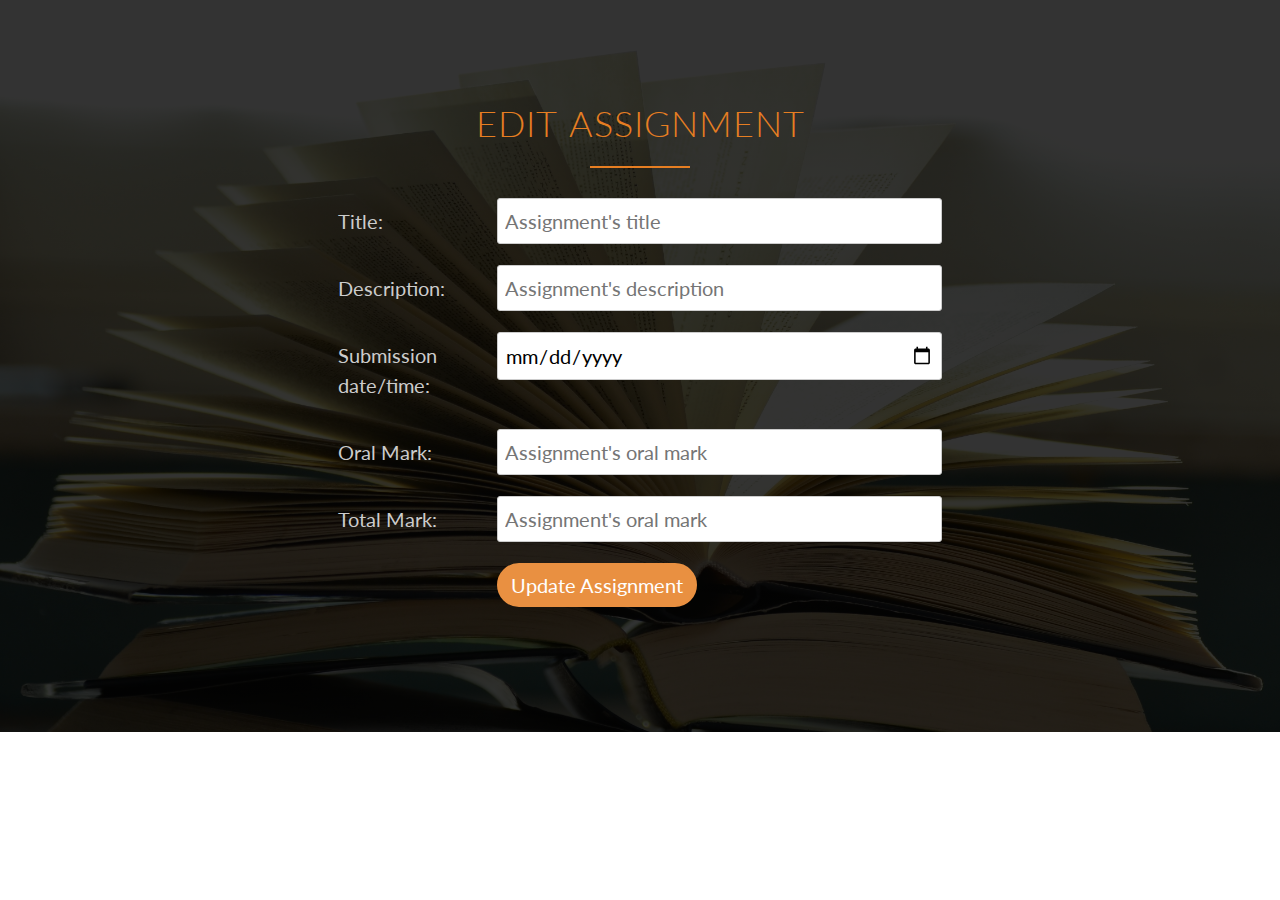
<file: editAssignment.html>
<!DOCTYPE html>
<html lang="en">
<head>
        <meta charset="UTF-8">
        <meta name="viewport" content="width=device-width, initial-scale=1.0">
        <meta http-equiv="X-UA-Compatible" content="ie=edge">
        <link rel="stylesheet" href="https://stackpath.bootstrapcdn.com/bootstrap/4.3.1/css/bootstrap.min.css"
            integrity="sha384-ggOyR0iXCbMQv3Xipma34MD+dH/1fQ784/j6cY/iJTQUOhcWr7x9JvoRxT2MZw1T" crossorigin="anonymous">
        <link rel="stylesheet" type="text/css" href="resources/css/style.css">
        <link href="https://fonts.googleapis.com/css?family=Lato:100,300,300i,400&display=swap" rel="stylesheet">
        <script src="https://code.jquery.com/jquery-3.3.1.slim.min.js"
            integrity="sha384-q8i/X+965DzO0rT7abK41JStQIAqVgRVzpbzo5smXKp4YfRvH+8abtTE1Pi6jizo"
            crossorigin="anonymous"></script>
        <script src="https://cdnjs.cloudflare.com/ajax/libs/popper.js/1.14.7/umd/popper.min.js"
            integrity="sha384-UO2eT0CpHqdSJQ6hJty5KVphtPhzWj9WO1clHTMGa3JDZwrnQq4sF86dIHNDz0W1"
            crossorigin="anonymous"></script>
        <script src="https://stackpath.bootstrapcdn.com/bootstrap/4.3.1/js/bootstrap.min.js"
            integrity="sha384-JjSmVgyd0p3pXB1rRibZUAYoIIy6OrQ6VrjIEaFf/nJGzIxFDsf4x0xIM+B07jRM"
            crossorigin="anonymous"></script>
        <script src="resources/js/validation.js"></script>
    <title>Document</title>
</head>
<body>
        <section id="sectionAssignment" class="editSection">
                <div class="container">
                    <h2>Edit Assignment</h2>
                    <div class="row justify-content-center">
                        <div class="col-10">
                            <form class="assignment-form" onsubmit="return confirmation()" action="#" autocomplete="on">
                                <div class="form-group row justify-content-center">
                                    <label for="titleAssignment" class="col-2 col-form-label">Title:</label>
                                    <div class="col-6">
                                        <input id="titleAssignment" type="text" name="titleAssignment"
                                            placeholder="Assignment's title" maxlength="20" size="21">
                                    </div>
                                </div>
                                <div class="form-group row justify-content-center">
                                    <label for="description" class="col-2 col-form-label">Description:</label>
                                    <div class="col-6">
                                        <input id="description" type="text" name="description"
                                            placeholder="Assignment's description" maxlength="20" size="21">
                                    </div>
                                </div>
                                <div class="form-group row justify-content-center">
                                    <label for="subDateTime" class="col-2 col-form-label">Submission date/time:</label>
                                    <div class="col-6">
                                        <input id="subDateTime" type="date" name="subDateTime"
                                            placeholder="Assignment's date & time">
                                    </div>
                                </div>
                                <div class="form-group row justify-content-center">
                                    <label for="oralMark" class="col-2 col-form-label">Oral Mark:</label>
                                    <div class="col-6">
                                        <input id="oralMark" type="number" name="oralMark" placeholder="Assignment's oral mark"
                                            min="0" max="10">
                                    </div>
                                </div>
                                <div class="form-group row justify-content-center">
                                    <label for="totalMark" class="col-2 col-form-label">Total Mark:</label>
                                    <div class="col-6">
                                        <input id="totalMark" type="number" name="totalMark"
                                            placeholder="Assignment's oral mark" min="0" max="10">
                                    </div>
                                </div>
                                <div class="form-group row">
                                    <label class="col-4 col-form-label">&nbsp;</label>
                                    <div class="col-6">
                                        <button class="btn" onclick="return validateAssignment()">Update Assignment</button>
                                    </div>
                                </div>
                            </form>
                        </div>
                    </div>
                </div>
            </section>
</body>
</html>
</file>
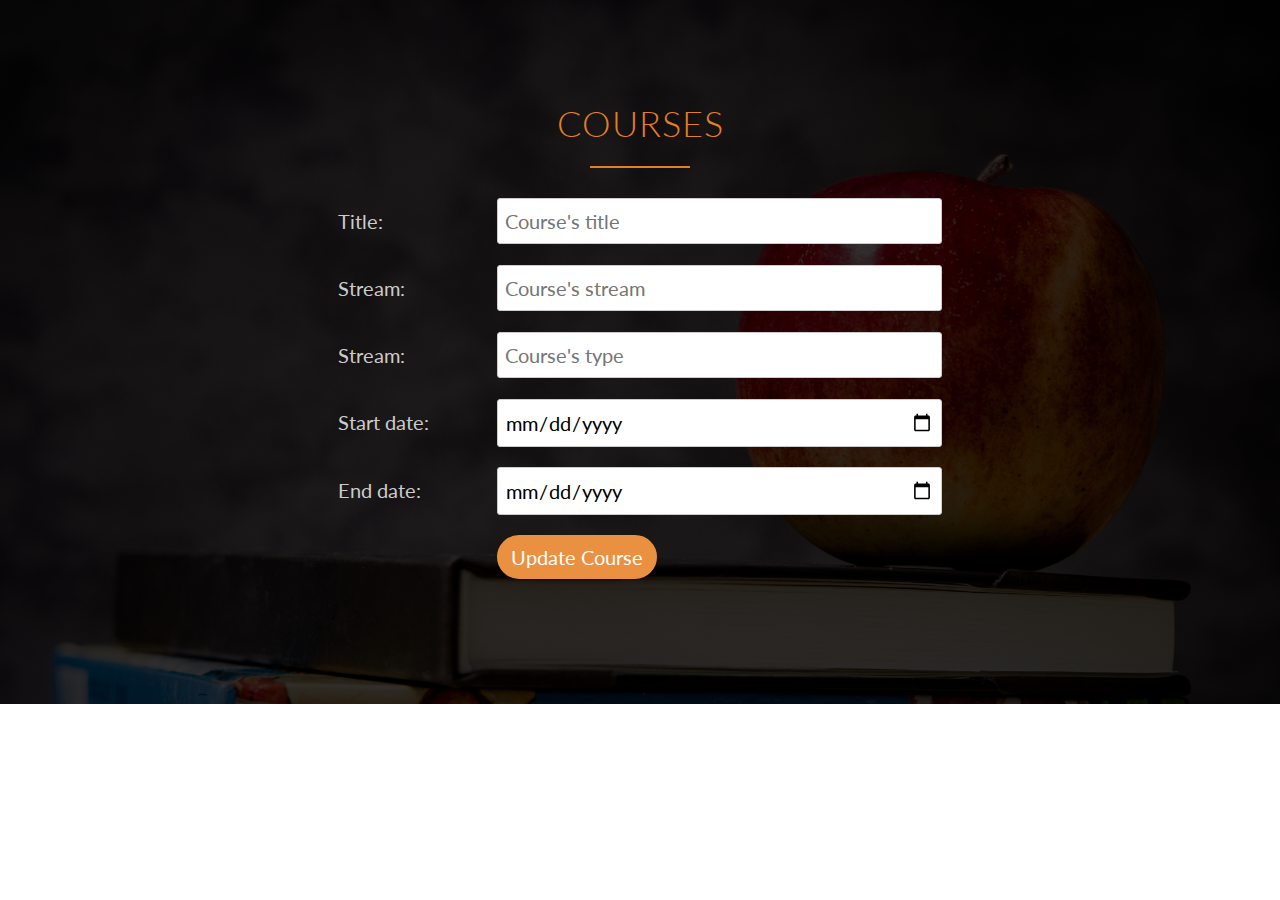
<file: editCourse.html>
<!DOCTYPE html>
<html lang="en">

<head>
    <meta charset="UTF-8">
    <meta name="viewport" content="width=device-width, initial-scale=1.0">
    <meta http-equiv="X-UA-Compatible" content="ie=edge">
    <link rel="stylesheet" href="https://stackpath.bootstrapcdn.com/bootstrap/4.3.1/css/bootstrap.min.css"
        integrity="sha384-ggOyR0iXCbMQv3Xipma34MD+dH/1fQ784/j6cY/iJTQUOhcWr7x9JvoRxT2MZw1T" crossorigin="anonymous">
    <link rel="stylesheet" type="text/css" href="resources/css/style.css">
    <link href="https://fonts.googleapis.com/css?family=Lato:100,300,300i,400&display=swap" rel="stylesheet">
    <script src="https://code.jquery.com/jquery-3.3.1.slim.min.js"
        integrity="sha384-q8i/X+965DzO0rT7abK41JStQIAqVgRVzpbzo5smXKp4YfRvH+8abtTE1Pi6jizo"
        crossorigin="anonymous"></script>
    <script src="https://cdnjs.cloudflare.com/ajax/libs/popper.js/1.14.7/umd/popper.min.js"
        integrity="sha384-UO2eT0CpHqdSJQ6hJty5KVphtPhzWj9WO1clHTMGa3JDZwrnQq4sF86dIHNDz0W1"
        crossorigin="anonymous"></script>
    <script src="https://stackpath.bootstrapcdn.com/bootstrap/4.3.1/js/bootstrap.min.js"
        integrity="sha384-JjSmVgyd0p3pXB1rRibZUAYoIIy6OrQ6VrjIEaFf/nJGzIxFDsf4x0xIM+B07jRM"
        crossorigin="anonymous"></script>
    <script src="resources/js/validation.js"></script>
    <title>Edit Course</title>
</head>

<body>
    <section id="sectionCourse" class="editSection">
        <div class="container">
            <h2>COURSES</h2>
            <div class="row justify-content-center">
                <div class="col-10">
                    <form class="course-form" onsubmit="return confirmation()" action="#" autocomplete="on">
                        <div class="form-group row justify-content-center">
                            <label for="titleCourse" class="col-2 col-form-label">Title:</label>
                            <div class="col-6">
                                <input id="titleCourse" type="text" name="titleCourse" placeholder="Course's title"
                                    maxlength="20" size="21">
                            </div>
                        </div>
                        <div class="form-group row justify-content-center">
                            <label for="stream" class="col-2 col-form-label">Stream:</label>
                            <div class="col-6">
                                <input id="stream" type="text" name="stream" placeholder="Course's stream"
                                    maxlength="20" size="21">
                            </div>
                        </div>
                        <div class="form-group row justify-content-center">
                            <label for="type" class="col-2 col-form-label">Stream:</label>
                            <div class="col-6">
                                <input id="type" type="text" name="type" placeholder="Course's type" maxlength="20"
                                    size="21">
                            </div>
                        </div>
                        <div class="form-group row justify-content-center">
                            <label for="startDate" class="col-2 col-form-label">Start date:</label>
                            <div class="col-6">
                                <input id="startDate" type="date" name="startDate" placeholder="Course's start date">
                            </div>
                        </div>
                        <div class="form-group row justify-content-center">
                            <label for="endDate" class="col-2 col-form-label">End date:</label>
                            <div class="col-6">
                                <input id="endDate" type="date" name="endDate" placeholder="Course's end date">
                            </div>
                        </div>
                        <div class="form-group row">
                            <label class="col-4 col-form-label">&nbsp;</label>
                            <div class="col-6">
                                <button class="btn" onclick="return validateCourse()">Update Course</button>
                            </div>
                        </div>
                    </form>
                </div>
            </div>
        </div>
    </section>
</body>

</html>
</file>
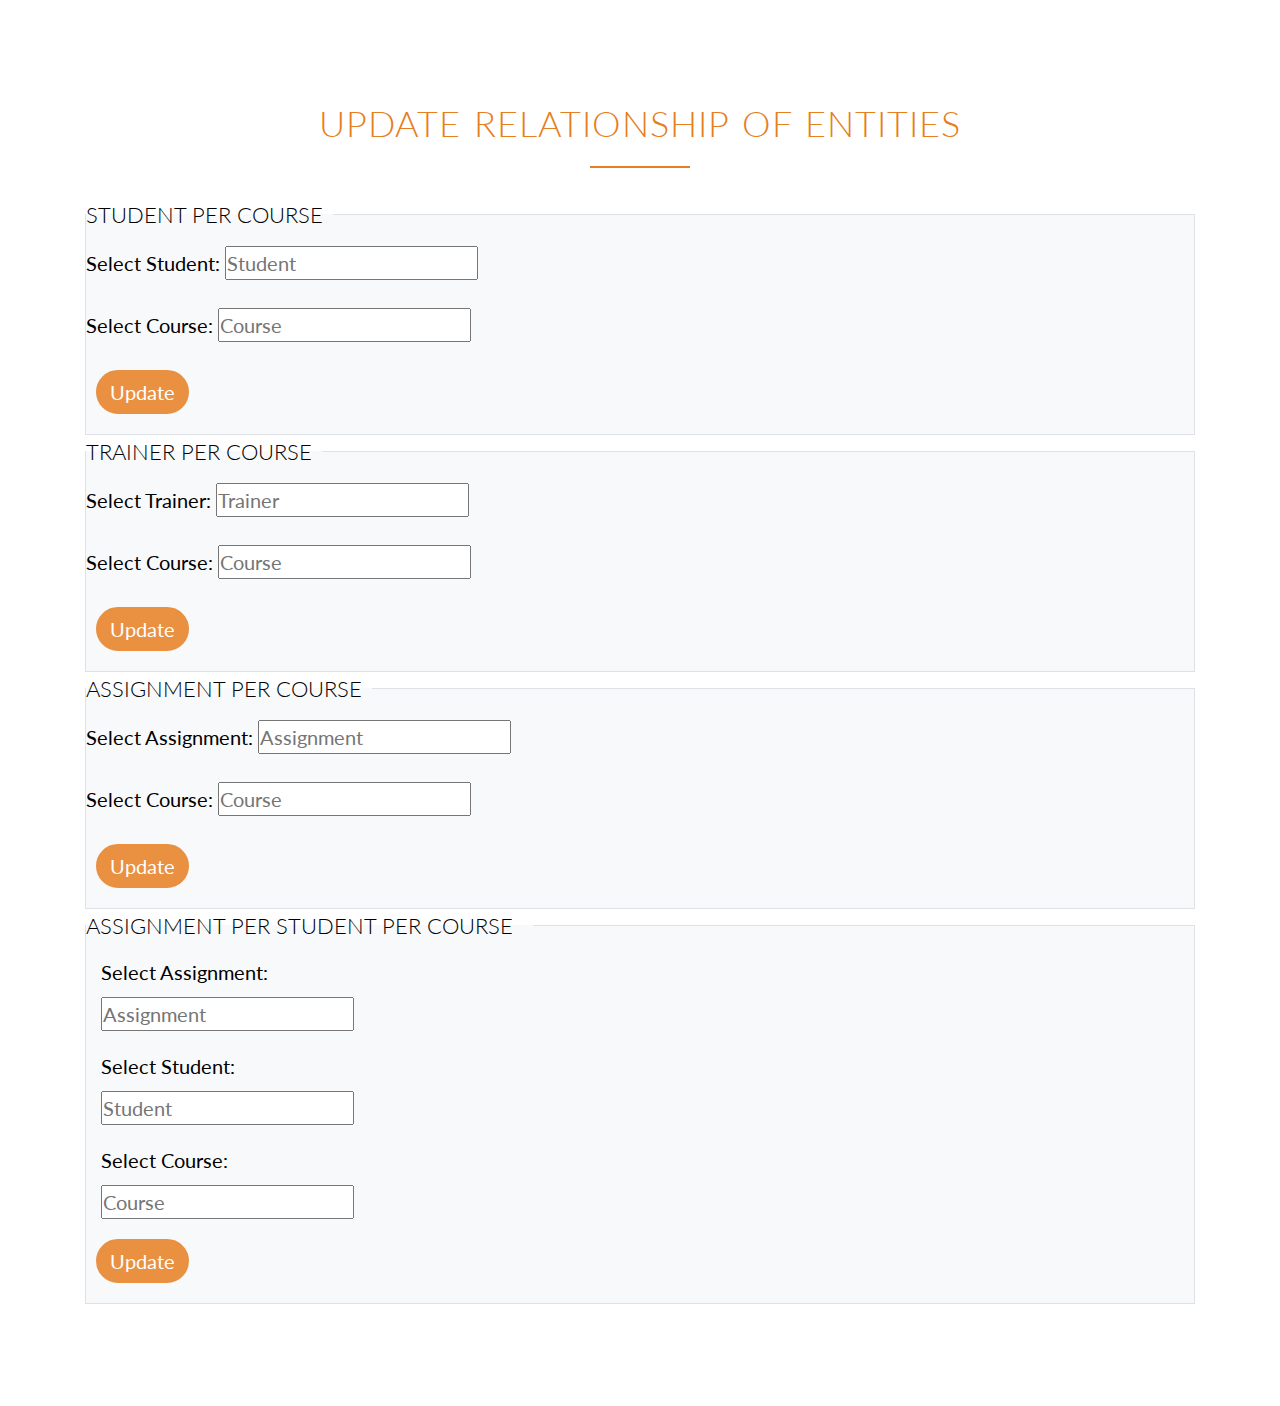
<file: editRelationship.html>
<!DOCTYPE html>
<html lang="en">

<head>
    <meta charset="UTF-8">
    <meta name="viewport" content="width=device-width, initial-scale=1.0">
    <meta http-equiv="X-UA-Compatible" content="ie=edge">
    <link rel="stylesheet" href="https://stackpath.bootstrapcdn.com/bootstrap/4.3.1/css/bootstrap.min.css"
        integrity="sha384-ggOyR0iXCbMQv3Xipma34MD+dH/1fQ784/j6cY/iJTQUOhcWr7x9JvoRxT2MZw1T" crossorigin="anonymous">
    <link rel="stylesheet" type="text/css" href="resources/css/style.css">
    <link href="https://fonts.googleapis.com/css?family=Lato:100,300,300i,400&display=swap" rel="stylesheet">
    <script src="https://code.jquery.com/jquery-3.3.1.slim.min.js"
        integrity="sha384-q8i/X+965DzO0rT7abK41JStQIAqVgRVzpbzo5smXKp4YfRvH+8abtTE1Pi6jizo"
        crossorigin="anonymous"></script>
    <script src="https://cdnjs.cloudflare.com/ajax/libs/popper.js/1.14.7/umd/popper.min.js"
        integrity="sha384-UO2eT0CpHqdSJQ6hJty5KVphtPhzWj9WO1clHTMGa3JDZwrnQq4sF86dIHNDz0W1"
        crossorigin="anonymous"></script>
    <script src="https://stackpath.bootstrapcdn.com/bootstrap/4.3.1/js/bootstrap.min.js"
        integrity="sha384-JjSmVgyd0p3pXB1rRibZUAYoIIy6OrQ6VrjIEaFf/nJGzIxFDsf4x0xIM+B07jRM"
        crossorigin="anonymous"></script>
    <script src="resources/js/validation.js"></script>
    <title>Update Relationship of Entities</title>
</head>

<body>
    <section id="sectionRelate" class="editSection">
        <div class="container">
            <h2>Update Relationship of Entities</h2>
            <fieldset class="border bg-light">
                <legend class="w-auto form-label">Student per Course <ion-icon class="icon-big" name="contacts">
                    </ion-icon>
                </legend>
                <form class="correlateForm">
                    <div class="form-group justify-content-center">
                        <label for="students" class="form-label">Select Student:</label>
                        <input list="students" name="students" placeholder="Student" maxlength="20" size="20" required>
                        <datalist id="students">
                            <option value="Alex Brown"></option>
                            <option value="George Williams"></option>
                            <option value="John Johnson"></option>
                            <option value="Nick Jones"></option>
                        </datalist>
                    </div>
                    <div class="form-group justify-content-center">
                        <label for="studentCourses" class="form-label">Select Course:</label>
                        <input list="studentCourses" name="studentCourses" placeholder="Course" maxlength="20" size="20"
                            required>
                        <datalist id="studentCourses">
                            <option value="Foundations"></option>
                            <option value="Reinforced Concrete"></option>
                            <option value="Hydrology"></option>
                            <option value="Road Construction"></option>
                        </datalist>
                    </div>
                    <div class="form-group justify-content-center align-items-center">
                        <label class="form-label">&nbsp;</label>
                        <button class="btn" onclick="return confirmation()">Update</button>
                    </div>
                </form>
            </fieldset>
            <fieldset class="border bg-light">
                <legend class="w-auto form-label">Trainer per Course <ion-icon class="icon-big" name="people">
                    </ion-icon>
                </legend>
                <form class="correlateForm">
                    <div class="form-group justify-content-center">
                        <label for="trainers" class="form-label">Select Trainer:</label>
                        <input list="trainers" name="trainers" placeholder="Trainer" maxlength="20" size="20" required>
                        <datalist id="trainers">
                            <option value="David Parker"></option>
                            <option value="Mike Rogers"></option>
                            <option value="Sophia Anderson"></option>
                            <option value="Olivia Lewis"></option>
                            <option value="Mike Rogers"></option>
                            <option value="Sophia Anderson"></option>
                            <option value="Olivia Lewis"></option>
                        </datalist>
                    </div>
                    <div class="form-group justify-content-center">
                        <label for="trainerCourses" class="form-label">Select Course:</label>
                        <input list="trainerCourses" name="trainerCourses" placeholder="Course" maxlength="20" size="20"
                            required>
                        <datalist id="trainerCourses">
                            <option value="Foundations"></option>
                            <option value="Reinforced Concrete"></option>
                            <option value="Hydrology"></option>
                            <option value="Road Construction"></option>
                        </datalist>
                    </div>
                    <div class="form-group justify-content-center align-items-center">
                        <label class="form-label">&nbsp;</label>
                        <button class="btn" onclick="return confirmation()">Update</button>
                    </div>
                </form>
            </fieldset>
            <fieldset class="border bg-light">
                <legend class="w-auto form-label">Assignment per Course <ion-icon class="icon-big" name="book">
                    </ion-icon>
                </legend>
                <form class="correlateForm">
                    <div class="form-group justify-content-center">
                        <label for="assignments" class="form-label">Select Assignment:</label>
                        <input list="assignments" name="assignments" placeholder="Assignment" maxlength="20" size="20"
                            required>
                        <datalist id="assignments">
                            <option value="Soil Mechanics"></option>
                            <option value="Earthquake Engineering"></option>
                            <option value="Computational Geotechnics"></option>
                            <option value="Strength Of Materials"></option>
                        </datalist>
                    </div>
                    <div class="form-group justify-content-center">
                        <label for="assignmentCourses" class="form-label">Select Course:</label>
                        <input list="assignmentCourses" name="assignmentCourses" placeholder="Course" maxlength="20"
                            size="20" required>
                        <datalist id="assignmentCourses">
                            <option value="Foundations"></option>
                            <option value="Reinforced Concrete"></option>
                            <option value="Hydrology"></option>
                            <option value="Road Construction"></option>
                        </datalist>
                    </div>
                    <div class="form-group justify-content-center align-items-center">
                        <label class="form-label">&nbsp;</label>
                        <button class="btn" onclick="return confirmation()">Update</button>
                    </div>
                </form>
            </fieldset>
            <fieldset class="border bg-light">
                <legend class="w-auto form-label">Assignment per Student per Course
                    <ion-icon class="icon-big" name="contacts"></ion-icon>
                    <ion-icon class="icon-big" name="book"></ion-icon>
                </legend>
                <form class="correlateForm">
                    <div class="form-group col-3 justify-content-center">
                        <label for="assignmentsSC" class="form-label">Select Assignment:</label>
                        <input list="assignmentsSC" name="assignmentsSC" placeholder="Assignment" maxlength="20"
                            size="20" required>
                        <datalist id="assignmentsSC">
                            <option value="Soil Mechanics"></option>
                            <option value="Earthquake Engineering"></option>
                            <option value="Computational Geotechnics"></option>
                            <option value="Strength Of Materials"></option>
                        </datalist>
                    </div>
                    <div class="form-group col-3 justify-content-center">
                        <label for="assignmentStudents" class="form-label">Select Student:</label>
                        <input list="assignmentStudents" name="assignmentStudents" placeholder="Student" maxlength="20"
                            size="20" required>
                        <datalist id="assignmentStudents">
                            <option value="Alex Brown"></option>
                            <option value="George Williams"></option>
                            <option value="John Johnson"></option>
                            <option value="Nick Jones"></option>
                        </datalist>
                    </div>
                    <div class="form-group col-3 justify-content-center">
                        <label for="assignmentSCourses" class="form-label">Select Course:</label>
                        <input list="assignmentSCourses" name="assignmentSCourses" placeholder="Course" maxlength="20"
                            size="20" required>
                        <datalist id="assignmentSCourses">
                            <option value="Foundations"></option>
                            <option value="Reinforced Concrete"></option>
                            <option value="Hydrology"></option>
                            <option value="Road Construction"></option>
                        </datalist>
                    </div>
                    <div class="form-group  justify-content-center align-items-center">
                        <label class="form-label">&nbsp;</label>
                        <button class="btn" onclick="return confirmation()">Update</button>
                    </div>
                </form>
            </fieldset>
        </div>
    </section>
</body>

</html>
</file>
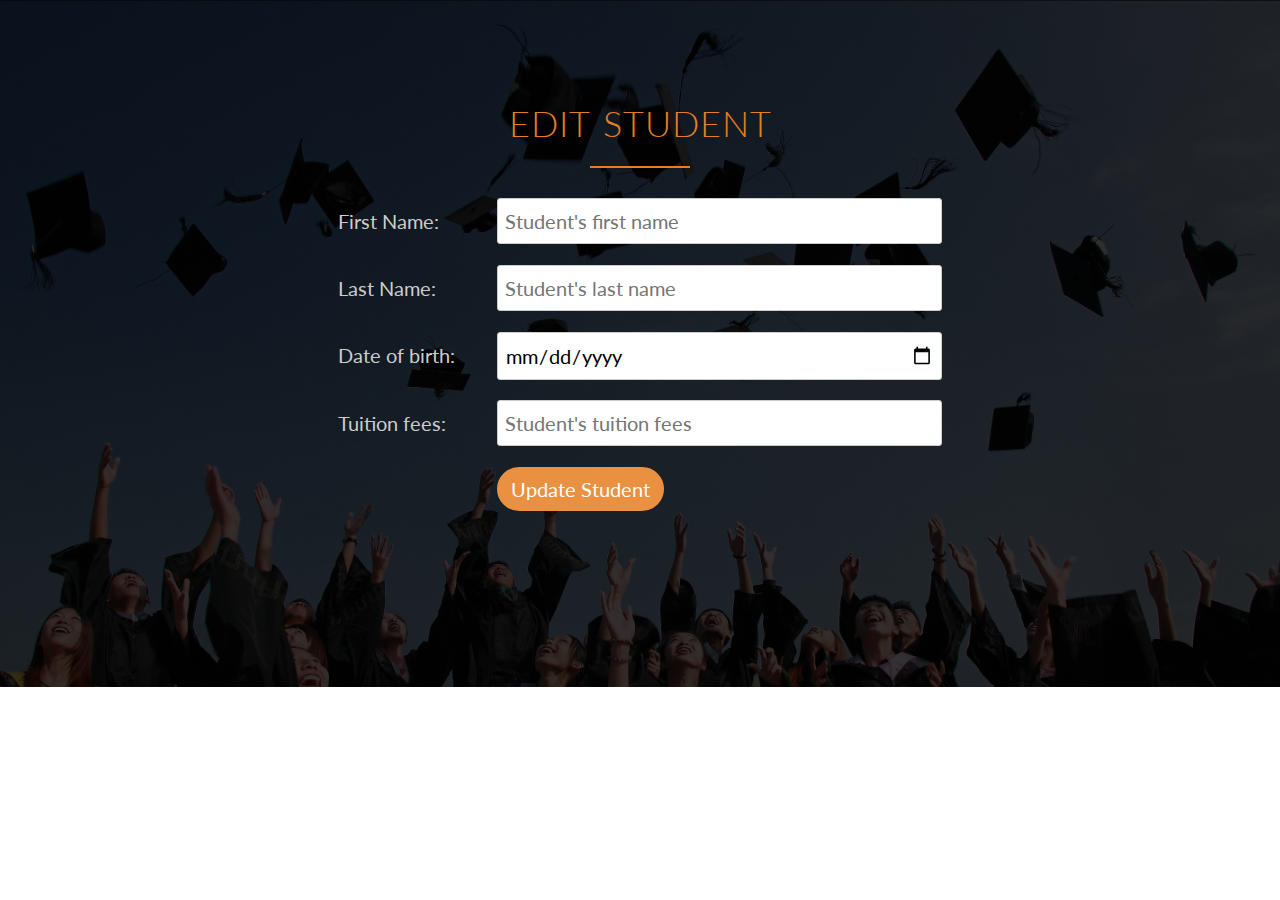
<file: editStudent.html>
<!DOCTYPE html>
<html lang="en">

<head>
    <meta charset="UTF-8">
    <meta name="viewport" content="width=device-width, initial-scale=1.0">
    <meta http-equiv="X-UA-Compatible" content="ie=edge">
    <link rel="stylesheet" href="https://stackpath.bootstrapcdn.com/bootstrap/4.3.1/css/bootstrap.min.css"
        integrity="sha384-ggOyR0iXCbMQv3Xipma34MD+dH/1fQ784/j6cY/iJTQUOhcWr7x9JvoRxT2MZw1T" crossorigin="anonymous">
    <link rel="stylesheet" type="text/css" href="resources/css/style.css">
    <link href="https://fonts.googleapis.com/css?family=Lato:100,300,300i,400&display=swap" rel="stylesheet">
    <script src="https://code.jquery.com/jquery-3.3.1.slim.min.js"
        integrity="sha384-q8i/X+965DzO0rT7abK41JStQIAqVgRVzpbzo5smXKp4YfRvH+8abtTE1Pi6jizo"
        crossorigin="anonymous"></script>
    <script src="https://cdnjs.cloudflare.com/ajax/libs/popper.js/1.14.7/umd/popper.min.js"
        integrity="sha384-UO2eT0CpHqdSJQ6hJty5KVphtPhzWj9WO1clHTMGa3JDZwrnQq4sF86dIHNDz0W1"
        crossorigin="anonymous"></script>
    <script src="https://stackpath.bootstrapcdn.com/bootstrap/4.3.1/js/bootstrap.min.js"
        integrity="sha384-JjSmVgyd0p3pXB1rRibZUAYoIIy6OrQ6VrjIEaFf/nJGzIxFDsf4x0xIM+B07jRM"
        crossorigin="anonymous"></script>
    <script src="resources/js/validation.js"></script>
    <title>Edit Student</title>
</head>

<body>
    <section id="sectionStudent" class="editSection">
        <div class="container">
            <h2>Edit Student</h2>
        <div class="row justify-content-center">
            <div class="col-10">
                <form class="student-form" onsubmit="return confirmation()" action="#" autocomplete="on">
                    <div class="form-group row justify-content-center">
                        <label for="firstNameSt" class="col-2 col-form-label">First Name:</label>
                        <div class="col-6">
                            <input id="firstNameSt" type="text" name="firstNameSt" placeholder="Student's first name"
                                maxlength="25" size="35">
                        </div>
                    </div>
                    <div class="form-group row justify-content-center">
                        <label for="lastNameSt" class="col-2 col-form-label">Last Name:</label>
                        <div class="col-6">
                            <input id="lastNameSt" type="text" name="lastNameSt" placeholder="Student's last name"
                                maxlength="20" size="21">
                        </div>
                    </div>
                    <div class="form-group row justify-content-center">
                        <label for="dateOfBirth" class="col-2 col-form-label">Date of birth:</label>
                        <div class="col-6">
                            <input id="dateOfBirth" type="date" name="dateOfBirth"
                                placeholder="Student's date of birth">
                        </div>
                    </div>
                    <div class="form-group row justify-content-center">
                        <label for="tuitionFees" class="col-2 col-form-label">Tuition fees:</label>
                        <div class="col-6">
                            <input id="tuitionFees" type="number" name="tuitionFees"
                                placeholder="Student's tuition fees" size="21" min="0">
                        </div>
                    </div>
                    <div class="form-group row">
                        <label class="col-4 col-form-label">&nbsp;</label>
                        <div class="col-6">
                            <button class="btn" onclick="return validateStudent()">Update Student</button>
                        </div>
                    </div>
                </form>
            </div>
        </div>
    </div>
    </section>
</body>

</html>
</file>
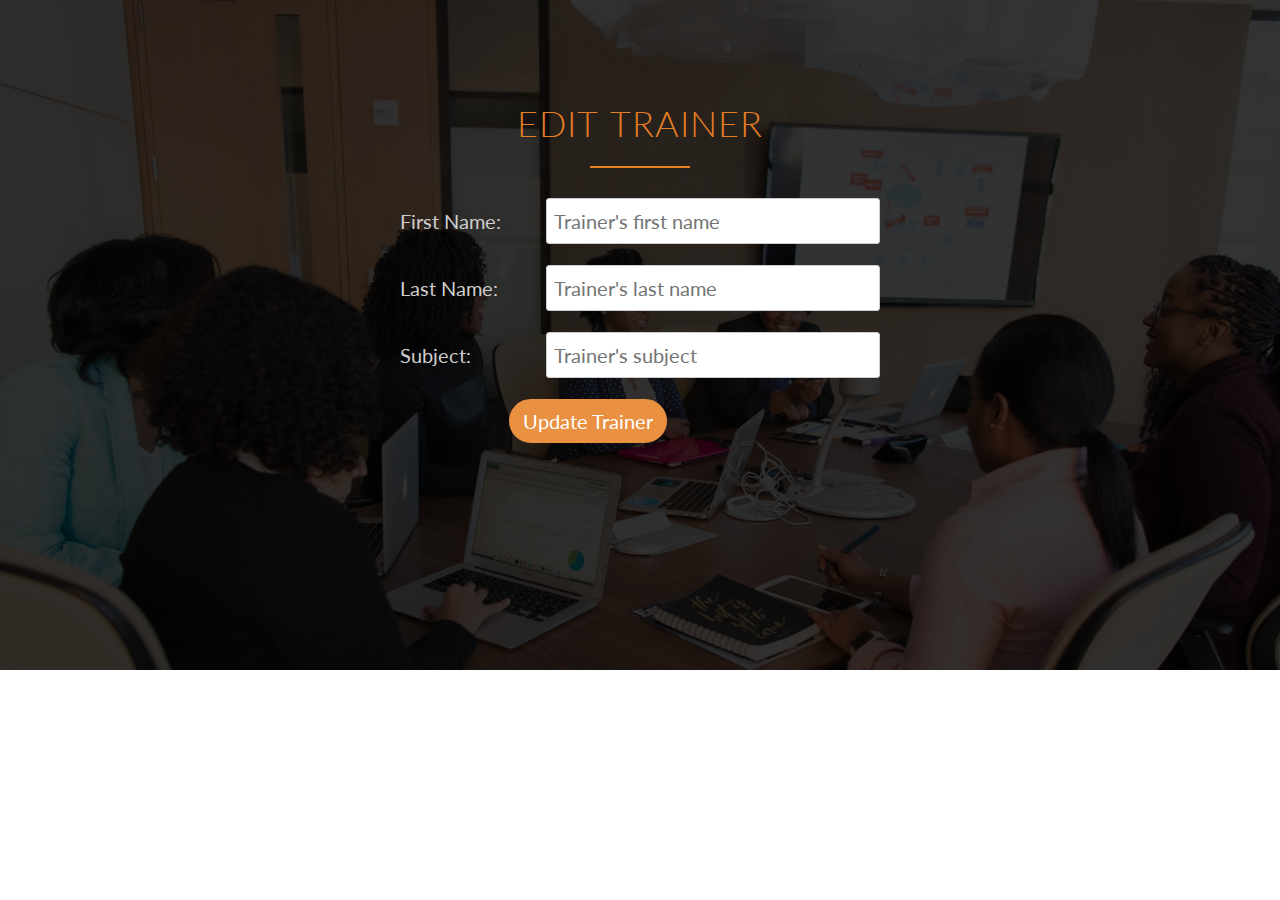
<file: editTrainer.html>
<!DOCTYPE html>
<html lang="en">

<head>
    <meta charset="UTF-8">
    <meta name="viewport" content="width=device-width, initial-scale=1.0">
    <meta http-equiv="X-UA-Compatible" content="ie=edge">
    <link rel="stylesheet" href="https://stackpath.bootstrapcdn.com/bootstrap/4.3.1/css/bootstrap.min.css"
        integrity="sha384-ggOyR0iXCbMQv3Xipma34MD+dH/1fQ784/j6cY/iJTQUOhcWr7x9JvoRxT2MZw1T" crossorigin="anonymous">
    <link rel="stylesheet" type="text/css" href="resources/css/style.css">
    <link href="https://fonts.googleapis.com/css?family=Lato:100,300,300i,400&display=swap" rel="stylesheet">
    <script src="https://code.jquery.com/jquery-3.3.1.slim.min.js"
        integrity="sha384-q8i/X+965DzO0rT7abK41JStQIAqVgRVzpbzo5smXKp4YfRvH+8abtTE1Pi6jizo"
        crossorigin="anonymous"></script>
    <script src="https://cdnjs.cloudflare.com/ajax/libs/popper.js/1.14.7/umd/popper.min.js"
        integrity="sha384-UO2eT0CpHqdSJQ6hJty5KVphtPhzWj9WO1clHTMGa3JDZwrnQq4sF86dIHNDz0W1"
        crossorigin="anonymous"></script>
    <script src="https://stackpath.bootstrapcdn.com/bootstrap/4.3.1/js/bootstrap.min.js"
        integrity="sha384-JjSmVgyd0p3pXB1rRibZUAYoIIy6OrQ6VrjIEaFf/nJGzIxFDsf4x0xIM+B07jRM"
        crossorigin="anonymous"></script>
    <script src="resources/js/validation.js"></script>
    <title>Edit Trainer</title>
</head>

<body>
    <section id="sectionTrainer" class="editSection">
        <div class="container">
            <h2>Edit Trainer</h2>
        </div>
        <div class="row justify-content-center">
            <div class="col-8">
                <form class="trainer-form" onsubmit="return confirmation()" action="#" autocomplete="on">
                    <div class="form-group row justify-content-center">
                        <label for="firstNameTr" class="col-2 col-form-label">First Name:</label>
                        <div class="col-5">
                            <input id="firstNameTr" type="text" name="firstNameTr" placeholder="Trainer's first name"
                                maxlength="20" size="21">
                        </div>
                    </div>
                    <div class="form-group row justify-content-center">
                        <label for="lastNameTr" class="col-2 col-form-label">Last Name:</label>
                        <div class="col-5">
                            <input id="lastNameTr" type="text" name="lastNameTr" placeholder="Trainer's last name"
                                maxlength="20" size="21">
                        </div>
                    </div>
                    <div class="form-group row justify-content-center">
                        <label for="subject" class="col-2 col-form-label">Subject:</label>
                        <div class="col-5">
                            <input id="subject" type="text" name="subject" placeholder="Trainer's subject"
                                maxlength="20" size="21">
                        </div>
                    </div>
                    <div class="form-group row">
                        <label class="col-4 col-form-label">&nbsp;</label>
                        <div class="col-4">
                            <button class="btn" onclick="return validateTrainer()">Update Trainer</button>
                        </div>
                    </div>
                </form>
            </div>
        </div>
    </section>
</body>

</html>
</file>
<file: resources/css/style.css>
/* BASIC SETUP */

* {
    margin: 0;
    padding: 0;
    box-sizing: border-box;
    font-family: "Lato", "Arial", sans-serif;
}

*:focus {
    outline: none;
}

html {
    background-color: #fff;
    color: #555;
    font-weight: 300;
    font-size: 20px;
    text-rendering: optimizeLegibility;
}


/*-----HEADER-----*/

header {
    background-image: linear-gradient(rgba(0, 0, 0, 0.6), rgba(0, 0, 0, 0.6)), url(img/building.jpeg);
    background-attachment: fixed;
    background-size: cover;
    background-position: center;
    height: 100vh;
}

.logo {
    height: 80px;
    width: auto;
    float: left;
    /* margin-top: 55px; */
}

.navbar {
    padding-top: 0;
    padding-bottom: 0;
}

.nav-item {
    padding: 0px;
    text-transform: uppercase;
    font-size: 90%;
    text-align: right;
}

.dropdown-item {
    text-transform: initial;
}


/*-----SECTIONS-----*/

section {
    padding-top: 8%;
    padding-bottom: 8%;
    margin-top: 3em;
    margin-top: 3em;
}

.editSection {
    margin-top: 0;
}

#aboutUs p {
    line-height: 145%;
    width: 70%;
    margin-left: 15%;
    padding-top: 3%;
    padding-bottom: 3%;
}

#sectionStudent {
    background-image: linear-gradient(rgba(0, 0, 0, 0.8), rgba(0, 0, 0, 0.8)), url(../img/1.jpg);
    background-attachment: fixed;
    background-size: cover;
    background-position: center;
    padding-bottom: 12%;
}

#sectionTrainer {
    background-image: linear-gradient(rgba(0, 0, 0, 0.8), rgba(0, 0, 0, 0.8)), url(../img/2.jpg);
    background-attachment: fixed;
    background-size: cover;
    background-position: center;
    padding-bottom: 16%;
}

#sectionCourse {
    background-image: linear-gradient(rgba(0, 0, 0, 0.8), rgba(0, 0, 0, 0.8)), url(../img/3.jpg);
    background-attachment: fixed;
    background-size: cover;
    background-position: center;
}

#sectionAssignment {
    background-image: linear-gradient(rgba(0, 0, 0, 0.8), rgba(0, 0, 0, 0.8)), url(../img/4.jpg);
    background-attachment: fixed;
    background-size: cover;
    background-position: center;
}

.relateForm {
    display: flex;
    flex-wrap: wrap;
    justify-content: space-evenly;
}


/*-----FOOTER-----*/

footer {
    background-color: #ddd;
}

.footer-copyright {
    padding-top: 0 !important;
}



/*-----HEADINGS----*/

h1, h2, h3, legend, #welcome p {
    font-weight: 350;
    text-transform: uppercase;
}

h1 {
    margin-top: 100px;
    margin-bottom: 60px;
    color: #fff;
    font-size: 240%;
    font-weight: 500;
    letter-spacing: 1px;
    word-spacing: 4px;
}

h1 span {
    color: #e67e22;
}

h2, h3 {
    font-size: 180%;
    word-spacing: 2px;
    text-align: center !important;
    margin-bottom: 30px;
    letter-spacing: 1px;
    color: #e67e22;
}

h2:after, h3:after {
    display: block;
    height: 2px;
    background-color: #e67e22;
    content: " ";
    width: 100px;
    margin: 0 auto;
    margin-top: 20px;
    margin-bottom: 0px;
}

h3 {
    color: #ccc;
}

h3:after {
    background-color: #ccc;
}

legend {
    font-size: 110%;
    margin-bottom: 15px;
}

#welcome {
    padding-top: 10%;
}

#welcome p {
    margin-bottom: 20px;
    font-size: 150%;
    font-weight: 500;
    color: #fff;
}


/*-----BUTTONS-----*/

input[type=submit] {
    display: inline-block;
    padding: 10px 30px;
    margin-right: 20px;
    font-weight: 300;
    text-decoration: none;
    border-radius: 200px;
    transition: background-color 0.5s, border 0.5s, color 0.5s;
    border: 2px solid #e67e22;
    color: #e67e22;
}

.btn, input[type=submit] {
    padding: 5px 12px;
    margin-right: 5px;
    border-radius: 50px;
    background-color: #e99041;
    border: 2px solid #e99041;
    color: #fff;
}

.btn:hover, .btn:active, input[type=submit]:hover, input[type=submit]:active {
    background-color: #cf6d17;
    border: 2px solid #cf6d17;
    color: #fff;
    font-weight: 500;
}


/*-----ICONS-----*/

.icon-big {
    font-size: 150%;
    display: block;
    color: #e67e22;
    float: right;
    margin-left: 10px;
}


/*-----FORM-----*/

.label {
    font-weight: 500;
    margin-right: 10px;
}

.col-form-label {
    color: #ccc;
}

.form-label {
    color: black;
}

input[type=text], input[type=date], input[type=number] {
    width: 100%;
    padding: 7px;
    border-radius: 3px;
    border: 1px solid #ccc;
}

textarea {
    height: 100px;
}


/*-----PHOTOS-----*/

.photos li {
    display: block;
    float: left;
    width: 24%;
    margin-left: 1%;
}

.clearfix {
    zoom: 1;
}

.clearfix:after {
    content: '';
    clear: both;
    display: block;
    height: 0;
    visibility: hidden;
}

.school-photo {
    width: 100%;
    margin: 0;
    overflow: hidden;
    background-color: #000;
    position: relative;
}

.school-photo img {
    opacity: 0.7;
    width: 100%;
    height: auto;
    transform: scale(1.15);
    transition: transform 0.3s, opacity 0.5s;
    overflow: hidden;
}

.school-photo img:hover {
    opacity: 1;
    transform: scale(1.03);
}

.middle {
    transition: .3s ease;
    opacity: 0;
    position: absolute;
    top: 50%;
    left: 50%;
    transform: translate(-50%, -50%);
    -ms-transform: translate(-50%, -50%);
    text-align: center;
    background-color: transparent;
}

.middle a{
    text-decoration:none;
}

.school-photo:hover .middle {
    opacity: 1;
    transition: transform 0.3s, opacity 0.5s;
    background-color: transparent;
}

.imgText {
    color: #e67e22;
    font-size: 22px;
    padding: 16px 32px;
    text-decoration: none;
    background-color: transparent;
}
</file>
